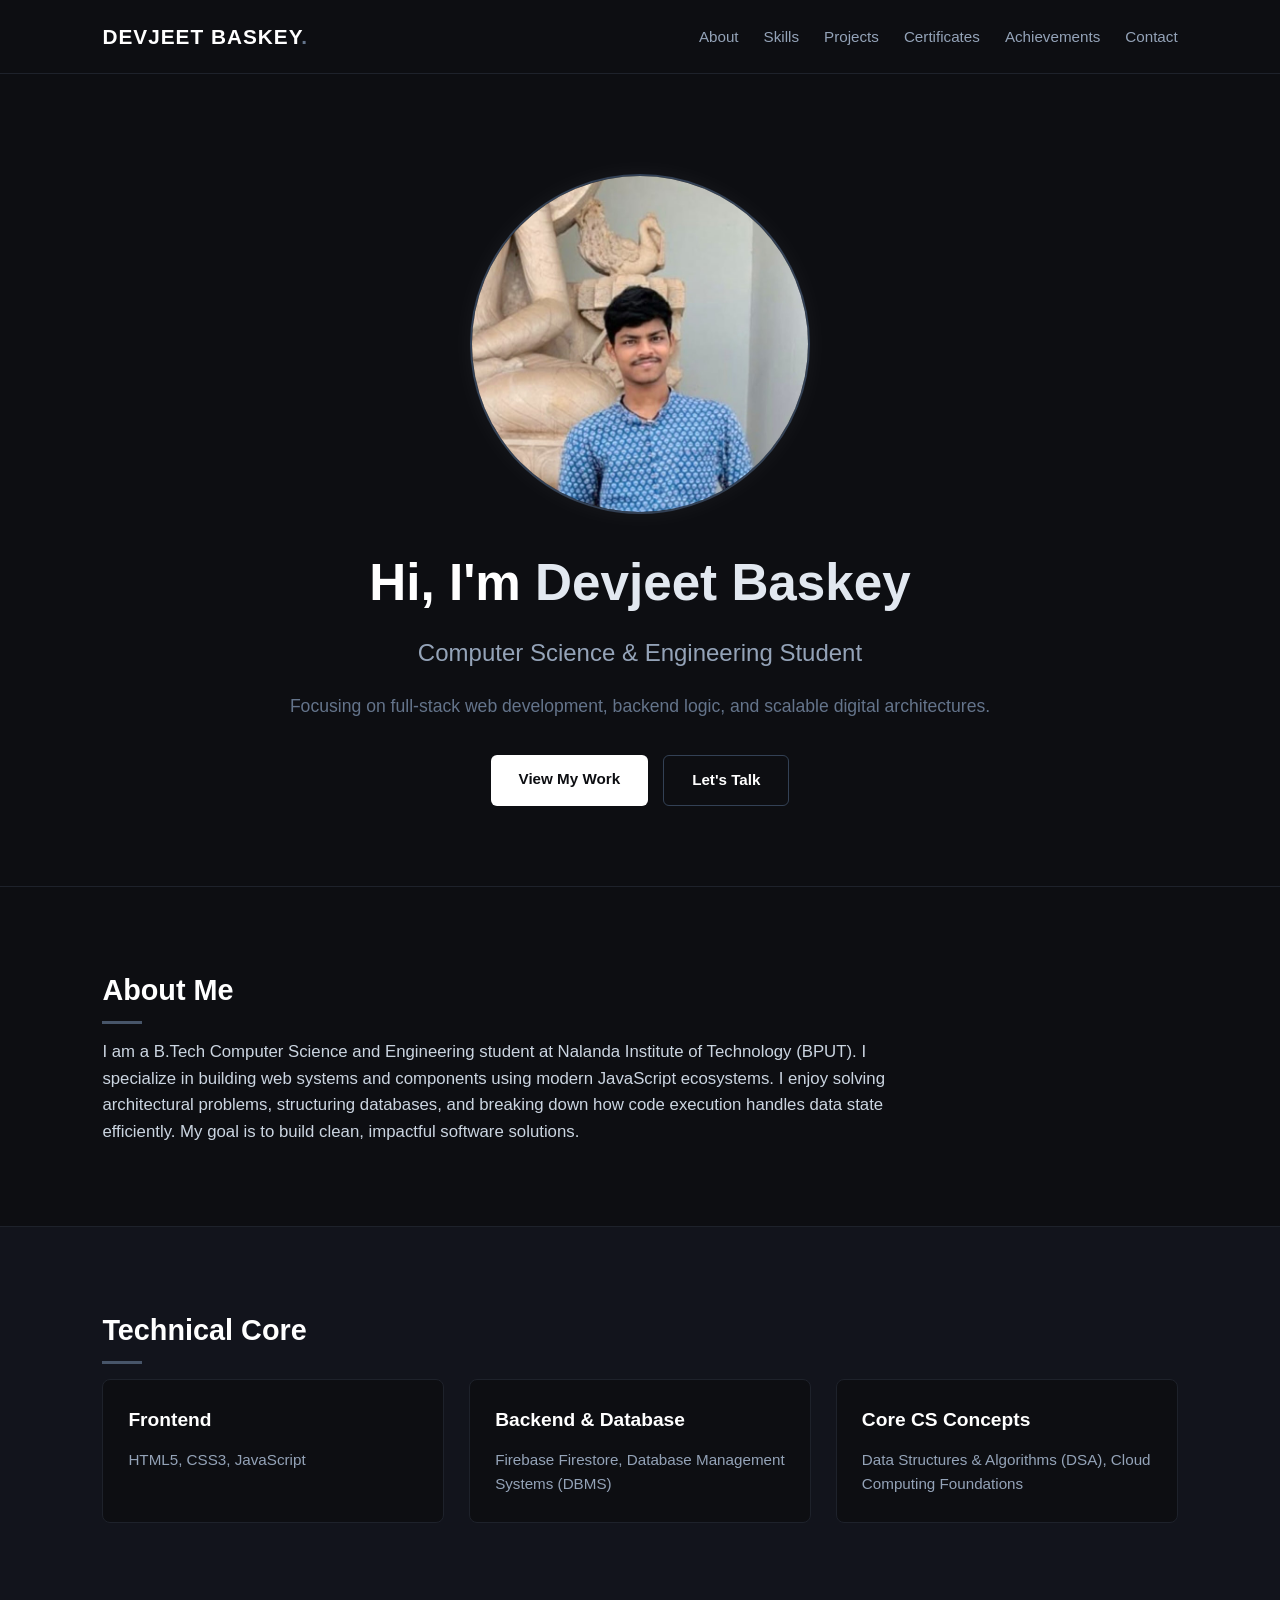
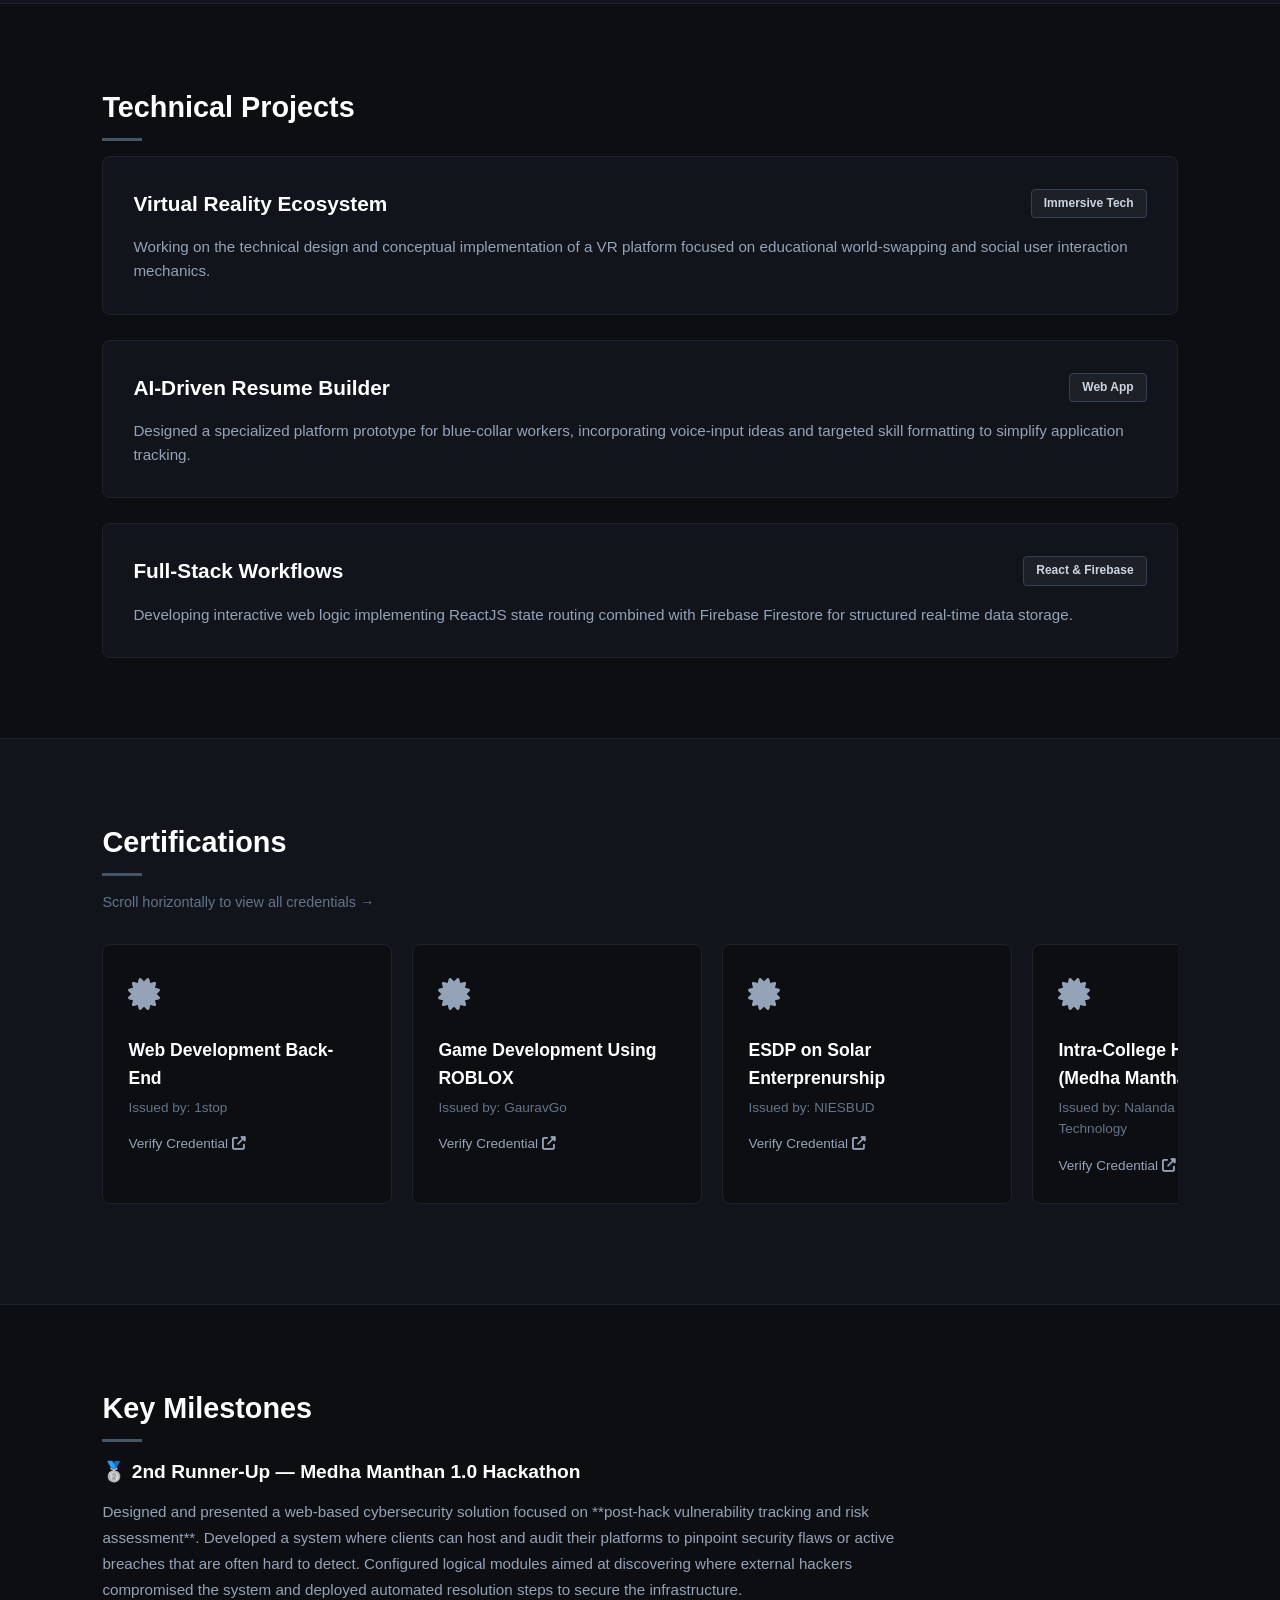
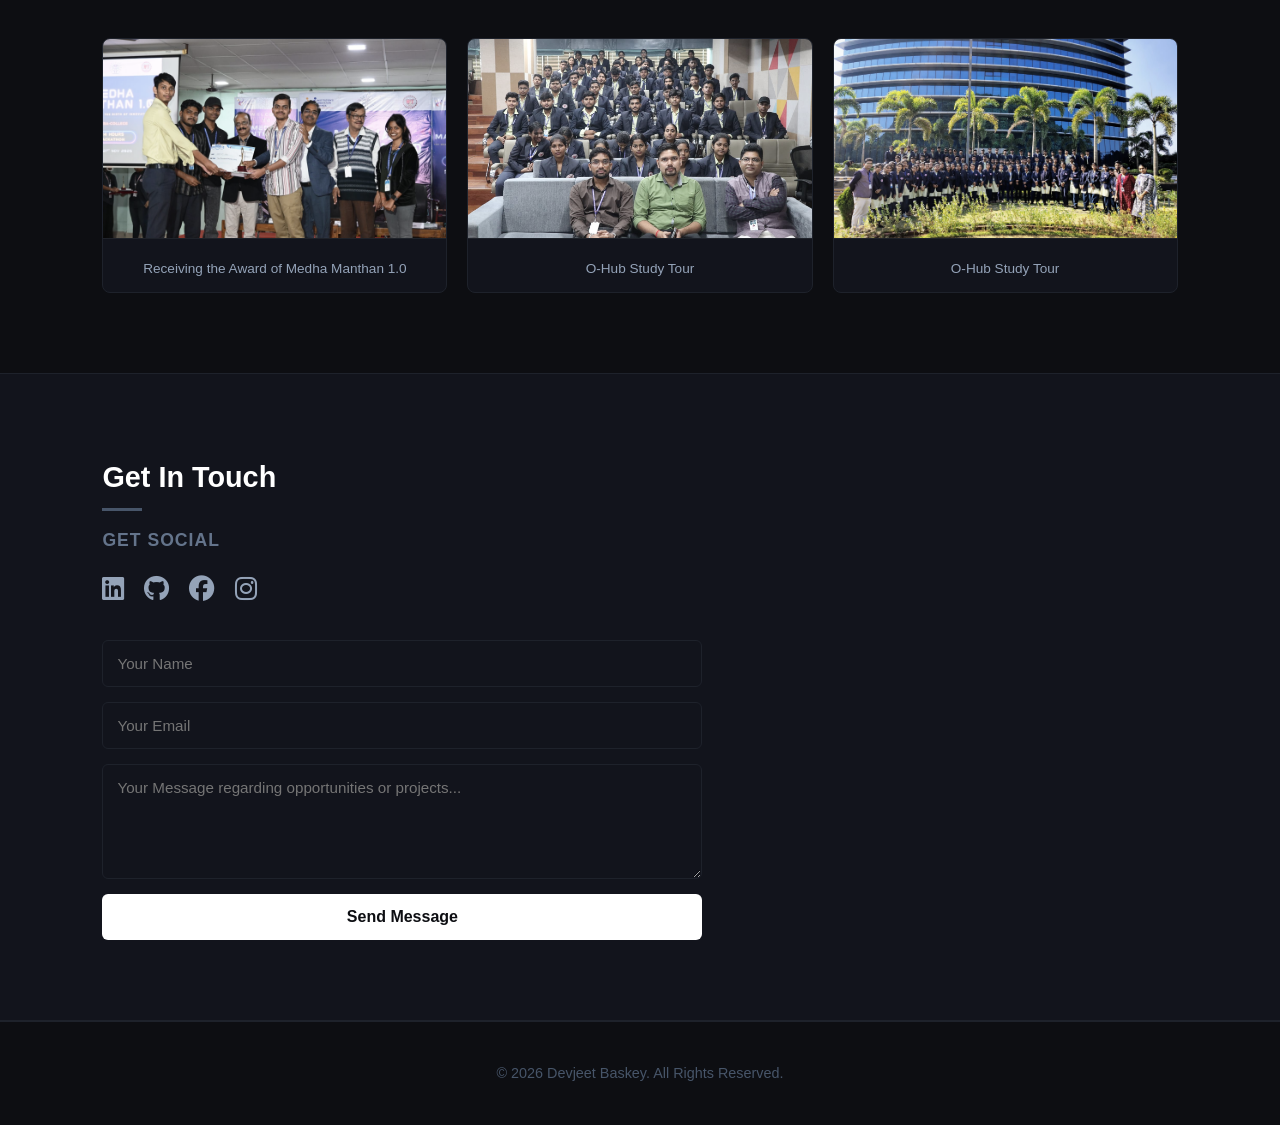
<file: index.html>
<!DOCTYPE html>
<html lang="en">
<head>
    <meta charset="UTF-8">
    <meta name="viewport" content="width=device-width, initial-scale=1.0">
    <title>Devjeet Baskey | Professional Portfolio</title>
    <!-- FontAwesome Library for Icons -->
    <link rel="stylesheet" href="https://cdnjs.cloudflare.com/ajax/libs/font-awesome/6.4.0/css/all.min.css">
    <!-- External CSS link -->
    <link rel="stylesheet" href="index.css">
</head>
<body>

    <!-- Navigation -->
    <header class="navbar">
        <div class="logo">DEVJEET BASKEY<span>.</span></div>
        <nav>
            <ul class="nav-links">
                <li><a href="#about">About</a></li>
                <li><a href="#skills">Skills</a></li>
                <li><a href="#projects">Projects</a></li>
                <li><a href="#certificates">Certificates</a></li>
                <li><a href="#achievements">Achievements</a></li>
                <li><a href="#contact">Contact</a></li>
            </ul>
        </nav>
    </header>

    <!-- Hero Section -->
    <section id="hero" class="hero-section">
        <div class="hero-container">
            <img src="image/WhatsApp Image 2026-04-27 at 7.56.45  copy.jpeg" alt="Devjeet Baskey" class="profile-img">
            <h1>Hi, I'm <span class="highlight">Devjeet Baskey</span></h1>
            <h2>Computer Science & Engineering Student</h2>
            <p class="tagline">Focusing on full-stack web development, backend logic, and scalable digital architectures.</p>
            <div class="hero-ctas">
                <a href="#projects" class="btn primary-btn">View My Work</a>
                <a href="#contact" class="btn secondary-btn">Let's Talk</a>
            </div>
        </div>
    </section>

    <!-- About Section -->
    <section id="about" class="section">
        <h2 class="section-title">About Me</h2>
        <div class="content-container">
            <p>I am a B.Tech Computer Science and Engineering student at Nalanda Institute of Technology (BPUT). I specialize in building web systems and components using modern JavaScript ecosystems. I enjoy solving architectural problems, structuring databases, and breaking down how code execution handles data state efficiently. My goal is to build clean, impactful software solutions.</p>
        </div>
    </section>

    <!-- Skills Section -->
    <section id="skills" class="section dark-bg">
        <h2 class="section-title">Technical Core</h2>
        <div class="skills-grid">
            <div class="skill-category">
                <h3>Frontend</h3>
                <p>HTML5, CSS3, JavaScript</p>
            </div>
            <div class="skill-category">
                <h3>Backend & Database</h3>
                <p>Firebase Firestore, Database Management Systems (DBMS)</p>
            </div>
            <div class="skill-category">
                <h3>Core CS Concepts</h3>
                <p>Data Structures & Algorithms (DSA), Cloud Computing Foundations</p>
            </div>
        </div>
    </section>

    <!-- Projects Section -->
    <section id="projects" class="section">
        <h2 class="section-title">Technical Projects</h2>
        <div class="projects-container">
            
            <div class="project-block">
                <div class="project-header">
                    <h3>Virtual Reality Ecosystem</h3>
                    <span class="tech-tag">Immersive Tech</span>
                </div>
                <p class="project-desc">Working on the technical design and conceptual implementation of a VR platform focused on educational world-swapping and social user interaction mechanics.</p>
            </div>

            <div class="project-block">
                <div class="project-header">
                    <h3>AI-Driven Resume Builder</h3>
                    <span class="tech-tag">Web App</span>
                </div>
                <p class="project-desc">Designed a specialized platform prototype for blue-collar workers, incorporating voice-input ideas and targeted skill formatting to simplify application tracking.</p>
            </div>

            <div class="project-block">
                <div class="project-header">
                    <h3>Full-Stack Workflows</h3>
                    <span class="tech-tag">React & Firebase</span>
                </div>
                <p class="project-desc">Developing interactive web logic implementing ReactJS state routing combined with Firebase Firestore for structured real-time data storage.</p>
            </div>

        </div>
    </section>

    <!-- Certificates Section (Updated to a Swipeable Slider) -->
    <section id="certificates" class="section dark-bg">
        <h2 class="section-title">Certifications</h2>
        <p class="section-subtitle">Scroll horizontally to view all credentials &rarr;</p>
        
        <div class="certificates-slider">
            
            <!-- Certificate 1 -->
            <div class="certificate-card">
                <div class="cert-icon"><i class="fas fa-certificate"></i></div>
                <div class="cert-info">
                    <h3>Web Development Back-End</h3>
                    <p class="cert-issuer">Issued by: 1stop</p>
                    <a href="image/WhatsApp Image 2025-12-03 at 12.07.02 PM.jpeg" class="cert-link" target="_blank">Verify Credential <i class="fas fa-external-link-alt"></i></a>
                </div>
            </div>

            <!-- Certificate 2 -->
            <div class="certificate-card">
                <div class="cert-icon"><i class="fas fa-certificate"></i></div>
                <div class="cert-info">
                    <h3>Game Development Using ROBLOX</h3>
                    <p class="cert-issuer">Issued by: GauravGo</p>
                    <a href="image/WhatsApp Image 2025-12-03 at 12.02.23 PM.jpeg" class="cert-link" target="_blank">Verify Credential <i class="fas fa-external-link-alt"></i></a>
                </div>
            </div>

            <!-- Certificate 3 -->
            <div class="certificate-card">
                <div class="cert-icon"><i class="fas fa-certificate"></i></div>
                <div class="cert-info">
                    <h3>ESDP on Solar Enterprenurship</h3>
                    <p class="cert-issuer">Issued by: NIESBUD</p>
                    <a href="image/WhatsApp Image 2025-12-03 at 12.02.43 PM.jpeg" class="cert-link" target="_blank">Verify Credential <i class="fas fa-external-link-alt"></i></a>
                </div>
            </div>

            <!-- Certificate 4 (New) -->
            <div class="certificate-card">
                <div class="cert-icon"><i class="fas fa-certificate"></i></div>
                <div class="cert-info">
                    <h3>Intra-College Hackathon (Medha Manthan 1.0)</h3>
                    <p class="cert-issuer">Issued by: Nalanda Institute of Technology</p>
                    <a href="image/WhatsApp Image 2025-12-03 at 12.03.12 PM.jpeg" class="cert-link" target="_blank">Verify Credential <i class="fas fa-external-link-alt"></i></a>
                </div>
            </div>

            <!-- Certificate 5 (New) -->
            <div class="certificate-card">
                <div class="cert-icon"><i class="fas fa-certificate"></i></div>
                <div class="cert-info">
                    <h3>Networking And Cloud Computing</h3>
                    <p class="cert-issuer">Issued by: Coursera</p>
                    <a href="image/WhatsApp Image 2026-06-07 at 9.45.42 PM (3).jpeg" class="cert-link" target="_blank">Verify Credential <i class="fas fa-external-link-alt"></i></a>
                </div>
            </div>

            <!-- Certificate 6 (New) -->
            <div class="certificate-card">
                <div class="cert-icon"><i class="fas fa-certificate"></i></div>
                <div class="cert-info">
                    <h3>Configuration Management And The Cloud</h3>
                    <p class="cert-issuer">Issued by: Coursera</p>
                    <a href="image/WhatsApp Image 2026-06-07 at 9.45.42 PM (1).jpeg" class="cert-link" target="_blank">Verify Credential <i class="fas fa-external-link-alt"></i></a>
                </div>
            </div>

            <!-- Certificate 7 (New) -->
            <div class="certificate-card">
                <div class="cert-icon"><i class="fas fa-certificate"></i></div>
                <div class="cert-info">
                    <h3>Cloud Systems And Infrastructure</h3>
                    <p class="cert-issuer">Issued by: Coursera</p>
                    <a href="image/WhatsApp Image 2026-06-07 at 9.45.42 PM (2).jpeg" class="cert-link" target="_blank">Verify Credential <i class="fas fa-external-link-alt"></i></a>
                </div>
            </div>

            <!-- Certificate 8 (New) -->
            <div class="certificate-card">
                <div class="cert-icon"><i class="fas fa-certificate"></i></div>
                <div class="cert-info">
                    <h3>Big Data And Application In The Cloud</h3>
                    <p class="cert-issuer">Issued by: Coursera</p>
                    <a href="image/WhatsApp Image 2026-06-07 at 9.45.42 PM.jpeg" class="cert-link" target="_blank">Verify Credential <i class="fas fa-external-link-alt"></i></a>
                </div>
            </div>

            <!-- और सर्टिफिकेट्स ऐड करने के लिए बस इसी तरह का div ब्लॉक यहाँ नीचे कॉपी-पेस्ट कर दें -->

        </div>
    </section>

    <!-- Achievements Section (Updated with text and photo grid) -->
    <section id="achievements" class="section">
        <h2 class="section-title">Key Milestones</h2>
        <div class="content-container">
            <div class="achievement-item">
                <h3>🥈 2nd Runner-Up — Medha Manthan 1.0 Hackathon</h3>
                <p>Designed and presented a web-based cybersecurity solution focused on **post-hack vulnerability tracking and risk assessment**. Developed a system where clients can host and audit their platforms to pinpoint security flaws or active breaches that are often hard to detect. Configured logical modules aimed at discovering where external hackers compromised the system and deployed automated resolution steps to secure the infrastructure.</p>
            </div>
        </div>

        <!-- NEW: Achievement Photo Gallery -->
        <div class="achievement-gallery">
            <!-- Photo 1: मुख्य ट्रॉफी/मेडल उठाते हुए फोटो -->
            <div class="gallery-card">
                <img src="image/WhatsApp Image 2026-06-07 at 10.02.06 PM.jpeg" alt="Receiving 2nd Runner-Up Award at Medha Manthan 1.0">
                <div class="img-caption">Receiving the Award of Medha Manthan 1.0</div>
            </div>

            <!-- Photo 2: टीम के साथ या सर्टिफिकेट हाथ में लिए फोटो -->
            <div class="gallery-card">
                <img src="image/WhatsApp Image 2026-06-07 at 10.02.41 PM.jpeg" alt="Devjeet Baskey with Team and Certificate">
                <div class="img-caption">O-Hub Study Tour</div>
            </div>

            <!-- Photo 3: प्रोजेक्ट को पिच करते हुए या वर्किंग मोमेंट की फोटो -->
            <div class="gallery-card">
                <img src="image/WhatsApp Image 2026-06-07 at 10.07.18 PM.jpeg" alt="Pitching the cybersecurity solution to judges">
                <div class="img-caption">O-Hub Study Tour</div>
            </div>
        </div>
    </section>

    <!-- Contact Section -->
    <section id="contact" class="section dark-bg">
    <h2 class="section-title">Get In Touch</h2>
    <div class="contact-container">
        
        <div class="social-bar">
            <h3>Get social</h3>
            <div class="social-icons">
                <a href="https://www.linkedin.com/in/devjeet-baskey-09319632a/" target="_blank" aria-label="LinkedIn"><i class="fab fa-linkedin"></i></a>
                <a href="https://github.com/DevjeetBaskey" target="_blank" aria-label="GitHub"><i class="fab fa-github"></i></a>
                <a href="https://www.facebook.com/devjeet.baskey" target="_blank" aria-label="Facebook"><i class="fab fa-facebook"></i></a>
                <a href="https://www.instagram.com/devjeetbaskey.official/" target="_blank" aria-label="Instagram"><i class="fab fa-instagram"></i></a>
            </div>
        </div>

        <form class="portfolio-form" action="https://api.web3forms.com/submit" method="POST">
            
            <input type="hidden" name="access_key" value="947feb2d-0209-4c3f-8d9d-e9255246c1ba">

            <input type="hidden" name="redirect" value="https://web3forms.com/success">

            <input type="text" name="name" placeholder="Your Name" required>
            <input type="email" name="email" placeholder="Your Email" required>
            <textarea name="message" placeholder="Your Message regarding opportunities or projects..." rows="5" required></textarea>
            
            <button type="submit" class="form-submit">Send Message</button>
        </form>
    </div>
</section>

    <!-- Footer -->
    <footer>
        <p>&copy; 2026 Devjeet Baskey. All Rights Reserved.</p>
    </footer>

</body>
</html>
</file>
<file: index.css>
/* ==========================================================================
   1. Colors & Core Setup (Monochrome Slate: Black, White & Premium Grey)
   ========================================================================== */
* {
    margin: 0;
    padding: 0;
    box-sizing: border-box;
}

html {
    scroll-behavior: smooth;
}

body {
    font-family: -apple-system, BlinkMacSystemFont, "Segoe UI", Roboto, sans-serif;
    line-height: 1.6;
    background-color: #0d0e12; 
    color: #f8fafc; 
}

.highlight {
    color: #e2e8f0; 
}

/* ==========================================================================
   2. Navbar Styling
   ========================================================================== */
.navbar {
    display: flex;
    justify-content: space-between;
    align-items: center;
    padding: 20px 8%;
    background-color: #0d0e12;
    border-bottom: 1px solid #1e222b;
    position: sticky;
    top: 0;
    z-index: 1000;
}

.navbar .logo {
    font-size: 1.3rem;
    font-weight: 800;
    color: #ffffff;
    letter-spacing: 1px;
}

.navbar .logo span {
    color: #64748b; 
}

.nav-links {
    display: flex;
    list-style: none;
}

.nav-links li {
    margin-left: 25px;
}

.nav-links a {
    text-decoration: none;
    color: #94a3b8;
    font-weight: 500;
    font-size: 0.95rem;
    transition: color 0.2s ease;
}

.nav-links a:hover {
    color: #ffffff;
}

/* ==========================================================================
   3. Hero Section with Profile Image
   ========================================================================== */
.hero-section {
    padding: 100px 8% 80px 8%;
    text-align: center;
    border-bottom: 1px solid #1e222b;
}

.hero-container {
    max-width: 800px;
    margin: 0 auto;
}

.profile-img {
    width: 340px;
    height: 340px;
    border-radius: 50%;
    object-fit: cover;
    border: 2px solid #334155; 
    margin-bottom: 20px;
    box-shadow: 0 0 25px rgba(255, 255, 255, 0.05);
}

.hero-container h1 {
    font-size: 3.2rem;
    color: #ffffff;
    font-weight: 800;
    margin-bottom: 10px;
}

.hero-container h2 {
    font-size: 1.5rem;
    color: #94a3b8;
    font-weight: 500;
    margin-bottom: 20px;
}

.hero-container .tagline {
    font-size: 1.1rem;
    color: #64748b;
    margin-bottom: 35px;
}

.hero-ctas {
    display: flex;
    justify-content: center;
    gap: 15px;
}

.btn {
    padding: 12px 28px;
    border-radius: 6px;
    text-decoration: none;
    font-weight: 600;
    font-size: 0.95rem;
    transition: all 0.2s ease;
}

.primary-btn {
    background-color: #ffffff; 
    color: #0d0e12;
}

.primary-btn:hover {
    background-color: #cbd5e1; 
}

.secondary-btn {
    background-color: transparent;
    color: #ffffff;
    border: 1px solid #334155;
}

.secondary-btn:hover {
    border-color: #94a3b8;
    color: #ffffff;
}

/* ==========================================================================
   4. Layout Sections (About, Skills, Projects)
   ========================================================================== */
.section {
    padding: 80px 8%;
    border-bottom: 1px solid #1e222b;
}

.dark-bg {
    background-color: #12141c; 
}

.section-title {
    font-size: 1.8rem;
    color: #ffffff;
    margin-bottom: 15px;
    font-weight: 700;
    position: relative;
}

.section-title::after {
    content: '';
    display: block;
    width: 40px;
    height: 3px;
    background-color: #475569; 
    margin-top: 8px;
}

.section-subtitle {
    font-size: 0.9rem;
    color: #64748b;
    margin-bottom: 30px;
}

.content-container {
    max-width: 800px;
    font-size: 1.05rem;
    color: #cbd5e1;
}

/* Skills Grid */
.skills-grid {
    display: grid;
    grid-template-columns: repeat(auto-fit, minmax(260px, 1fr));
    gap: 25px;
}

.skill-category {
    background: #0d0e12;
    padding: 25px;
    border-radius: 8px;
    border: 1px solid #1e222b;
}

.skill-category h3 {
    font-size: 1.2rem;
    color: #ffffff;
    margin-bottom: 12px;
}

.skill-category p {
    color: #94a3b8;
    font-size: 0.95rem;
}

/* Projects Layout */
.projects-container {
    display: flex;
    flex-direction: column;
    gap: 25px;
}

.project-block {
    border: 1px solid #1e222b;
    padding: 30px;
    border-radius: 8px;
    background-color: #12141c;
    transition: transform 0.2s ease, border-color 0.2s ease;
}

.project-block:hover {
    transform: translateY(-2px);
    border-color: #475569;
}

.project-header {
    display: flex;
    justify-content: space-between;
    align-items: center;
    margin-bottom: 15px;
}

.project-header h3 {
    font-size: 1.3rem;
    color: #ffffff;
}

.tech-tag {
    font-size: 0.75rem;
    font-weight: 600;
    background-color: rgba(255, 255, 255, 0.05);
    color: #cbd5e1;
    padding: 4px 12px;
    border-radius: 4px;
    border: 1px solid #334155;
}

.project-desc {
    color: #94a3b8;
    font-size: 0.95rem;
}

/* ==========================================================================
   5. Slider Certifications Style (Updated for multi-cards scrolling)
   ========================================================================== */
.certificates-slider {
    display: flex;
    gap: 20px;
    overflow-x: auto; /* Enables horizontal scroll */
    padding-bottom: 20px;
    scroll-behavior: smooth;
    -webkit-overflow-scrolling: touch;
}

/* Custom Scrollbar for the certificates container */
.certificates-slider::-webkit-scrollbar {
    height: 6px;
}

.certificates-slider::-webkit-scrollbar-track {
    background: #0d0e12;
}

.certificates-slider::-webkit-scrollbar-thumb {
    background: #334155;
    border-radius: 10px;
}

.certificates-slider::-webkit-scrollbar-thumb:hover {
    background: #475569;
}

.certificate-card {
    display: flex;
    flex-direction: column;
    gap: 15px;
    background-color: #0d0e12;
    padding: 25px;
    border-radius: 8px;
    border: 1px solid #1e222b;
    min-width: 290px; /* Forces cards to stay side by side */
    max-width: 300px;
    transition: border-color 0.2s ease;
}

.certificate-card:hover {
    border-color: #64748b;
}

.cert-icon {
    font-size: 2rem;
    color: #94a3b8;
}

.cert-info h3 {
    font-size: 1.1rem;
    color: #ffffff;
    margin-bottom: 4px;
}

.cert-issuer {
    font-size: 0.85rem;
    color: #64748b;
    margin-bottom: 12px;
}

.cert-link {
    font-size: 0.85rem;
    color: #94a3b8;
    text-decoration: none;
    font-weight: 500;
    transition: color 0.2s ease;
    margin-top: auto; /* Aligns link to bottom */
}

.cert-link:hover {
    color: #ffffff;
    text-decoration: underline;
}

/* Achievements Item */
.achievement-item h3 {
    font-size: 1.2rem;
    color: #ffffff;
    margin-bottom: 12px;
}
.achievement-item p {
    color: #94a3b8;
    font-size: 0.95rem;
    line-height: 1.7;
}

/* ==========================================================================
   6. Contact Form & Social Bar Styling
   ========================================================================== */
.contact-container {
    max-width: 600px;
}

.social-bar {
    margin-bottom: 30px;
}

.social-bar h3 {
    font-size: 1.1rem;
    color: #64748b;
    text-transform: uppercase;
    letter-spacing: 1px;
    margin-bottom: 15px;
}

.social-icons {
    display: flex;
    gap: 20px;
}

.social-icons a {
    color: #94a3b8;
    font-size: 1.6rem;
    transition: color 0.3s ease, transform 0.3s ease;
    text-decoration: none;
}

.social-icons a:hover {
    color: #ffffff;
    transform: translateY(-3px);
}

/* Form inputs */
.portfolio-form {
    display: flex;
    flex-direction: column;
    gap: 15px;
}

.portfolio-form input,
.portfolio-form textarea {
    width: 100%;
    padding: 14px;
    background-color: #12141c;
    border: 1px solid #1e222b;
    border-radius: 6px;
    font-size: 0.95rem;
    color: #ffffff;
    font-family: inherit;
}

.portfolio-form input:focus,
.portfolio-form textarea:focus {
    outline: none;
    border-color: #64748b;
}

.form-submit {
    background-color: #ffffff;
    color: #0d0e12;
    border: none;
    padding: 14px;
    border-radius: 6px;
    font-weight: 600;
    font-size: 1rem;
    cursor: pointer;
    transition: background 0.2s ease;
}

.form-submit:hover {
    background-color: #cbd5e1;
}

/* ==========================================================================
   7. Footer
   ========================================================================== */
footer {
    text-align: center;
    padding: 40px;
    background-color: #0d0e12;
    font-size: 0.9rem;
    color: #475569;
    border-top: 1px solid #1e222b;
}

@media (max-width: 600px) {
    .hero-container h1 { font-size: 2.3rem; }
    .project-header { flex-direction: column; align-items: flex-start; gap: 8px; }
}

/* ==========================================================================
   8. Achievement Photo Gallery Styles (Premium Grid)
   ========================================================================== */
.achievement-gallery {
    display: grid;
    grid-template-columns: repeat(auto-fit, minmax(250px, 1fr));
    gap: 20px;
    margin-top: 35px;
}

.gallery-card {
    background-color: #12141c; /* Matching dark-bg */
    border: 1px solid #1e222b;
    border-radius: 8px;
    overflow: hidden;
    transition: transform 0.3s ease, border-color 0.3s ease;
}

.gallery-card:hover {
    transform: translateY(-5px);
    border-color: #64748b; /* Highlight on hover */
}

.gallery-card img {
    width: 100%;
    height: 200px;
    object-fit: cover; /* Ensures images don't stretch distortedly */
    border-bottom: 1px solid #1e222b;
    filter: grayscale(20%); /* Adds a subtle unified premium look */
    transition: filter 0.3s ease;
}

.gallery-card:hover img {
    filter: grayscale(0%); /* Full color on hover */
}

.img-caption {
    padding: 12px;
    font-size: 0.85rem;
    color: #94a3b8;
    text-align: center;
    font-weight: 500;
}

@media (max-width: 600px) {
    .achievement-gallery {
        grid-template-columns: 1fr; /* Stack images on small mobile screens */
    }
}

/* ==========================================================================
   9. MOBILE RESPONSIVE OVERRIDES (सिर्फ मोबाइल के लिए)
   ========================================================================== */
@media (max-width: 600px) {
    
    /* 1. पैडिंग कम करें ताकि स्क्रीन के साइड में जगह बचे */
    .section {
        padding: 40px 5%;
    }
    
    /* 2. नेविगेशन बार को मोबाइल के लिए सेट करें */
    .navbar {
        flex-direction: column; /* नाम ऊपर और लिंक्स नीचे आ जाएंगे */
        gap: 15px;
        padding: 15px 5%;
        text-align: center;
    }
    
    .nav-links {
        justify-content: center;
        flex-wrap: wrap; /* अगर लिंक्स ज़्यादा हैं तो दूसरी लाइन में आ जाएंगे */
        gap: 10px;
    }
    
    .nav-links li {
        margin-left: 0; /* पुराना मार्जिन हटाएँ */
        margin: 0 10px;
    }

    /* 3. हीरो सेक्शन (बड़ी हेडिंग्स को थोड़ा छोटा करें ताकि स्क्रीन से बाहर न जाएं) */
    .hero-section {
        padding: 60px 5% 40px 5%;
    }
    
    .hero-container h1 {
        font-size: 2.2rem; /* कंप्यूटर पर 3.2rem था, मोबाइल पर छोटा किया */
    }
    
    .hero-container h2 {
        font-size: 1.2rem;
    }
    
    .hero-ctas {
        flex-direction: column; /* बटन्स एक के नीचे एक आ जाएंगे */
        gap: 10px;
        align-items: center;
    }
    
    .btn {
        width: 100%; /* बटन्स पूरे फोन की चौड़ाई के बराबर हो जाएंगे */
        max-width: 280px;
    }

    /* 4. प्रोजेक्ट्स और अचीवमेंट्स */
    .project-header {
        flex-direction: column; /* प्रोजेक्ट का नाम ऊपर और टैग नीचे */
        align-items: flex-start;
        gap: 10px;
    }
    
    /* 5. अचीवमेंट गैलरी (फोटो एक के नीचे एक आ जाएंगी, जिससे लुक खराब नहीं होगा) */
    .achievement-gallery {
        grid-template-columns: 1fr !important;
    }
    
    .gallery-card img {
        height: 180px; /* मोबाइल पर फोटो की हाइट थोड़ी कम */
    }

    /* 6. कांटेक्ट फॉर्म */
    .portfolio-form input,
    .portfolio-form textarea,
    .form-submit {
        font-size: 1rem; /* टाइपिंग थोड़ी आसान करने के लिए */
    }
}
</file>
